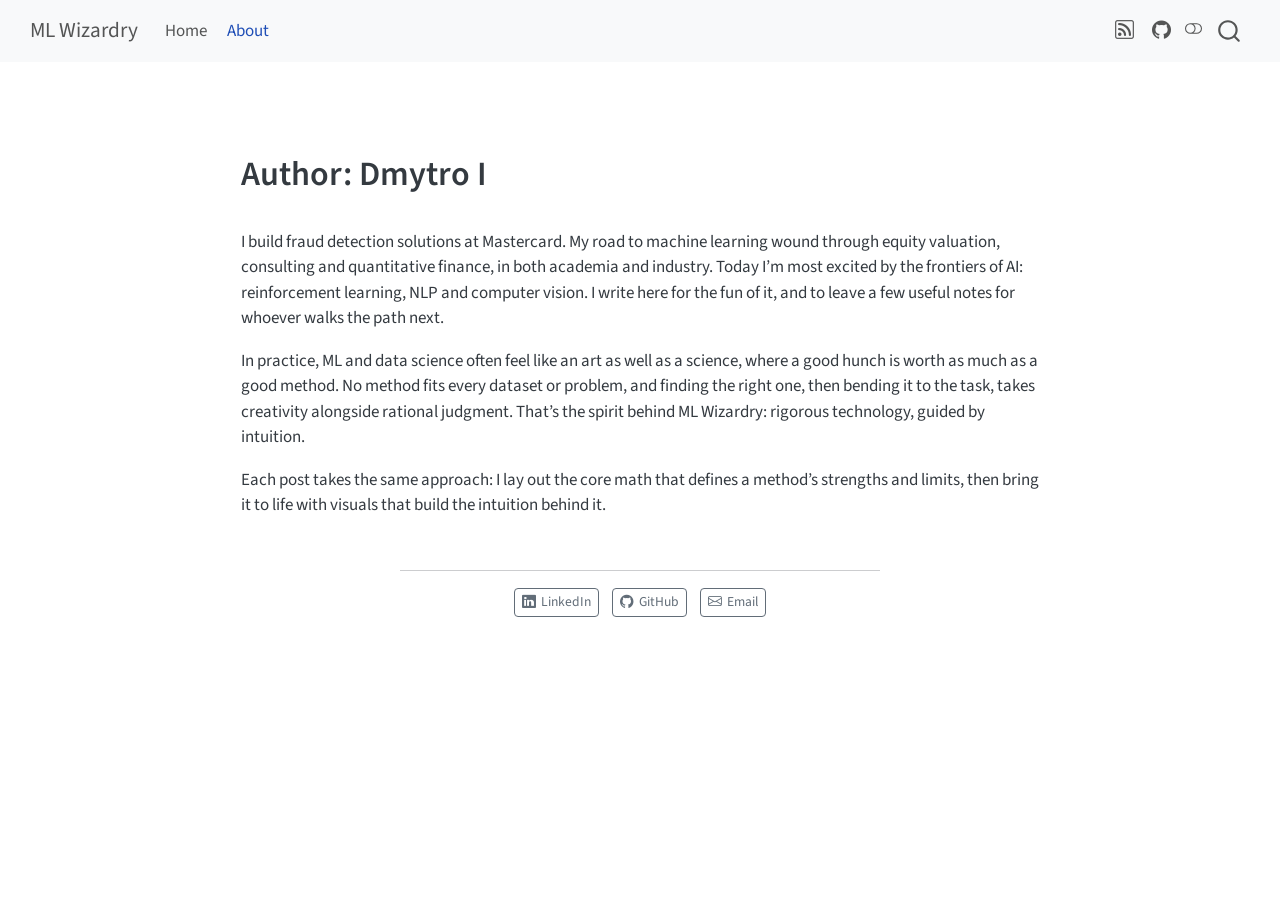
<file: about.html>
<!DOCTYPE html>
<html xmlns="http://www.w3.org/1999/xhtml" lang="en" xml:lang="en"><head>

<meta charset="utf-8">
<meta name="generator" content="quarto-1.10.19">

<meta name="viewport" content="width=device-width, initial-scale=1.0, user-scalable=yes">


<title>Author: Dmytro I – ML Wizardry</title>
<style>
/* Default styles provided by pandoc.
** See https://pandoc.org/MANUAL.html#variables-for-html for config info.
*/
span.smallcaps{font-variant: small-caps;}
div.columns{display: flex; gap: 1.5em;}
div.column{flex: auto;}
@media screen {
div.columns{gap: min(4vw, 1.5em);}
div.column{overflow-x: auto;}
}
div.hanging-indent{margin-left: 1.5em; text-indent: -1.5em;}
ul.task-list{list-style: none;}
ul.task-list li input[type="checkbox"] {
  width: 0.8em;
  margin: 0 0.8em 0.2em -1em; /* quarto-specific, see https://github.com/quarto-dev/quarto-cli/issues/4556 */ 
  vertical-align: middle;
}
</style>


<script src="site_libs/quarto-nav/quarto-nav.js"></script>
<script src="site_libs/quarto-nav/headroom.min.js"></script>
<script src="site_libs/clipboard/clipboard.min.js"></script>
<script src="site_libs/quarto-search/autocomplete.umd.js"></script>
<script src="site_libs/quarto-search/fuse.min.js"></script>
<script src="site_libs/quarto-search/quarto-search.js"></script>
<meta name="quarto:offset" content="./">
<script src="site_libs/quarto-html/quarto.js" type="module"></script>
<script src="site_libs/quarto-html/tabsets/tabsets.js" type="module"></script>
<script src="site_libs/quarto-html/popper.min.js"></script>
<script src="site_libs/quarto-html/tippy.umd.min.js"></script>
<link href="site_libs/quarto-html/tippy.css" rel="stylesheet">
<link href="site_libs/quarto-html/quarto-syntax-highlighting-5c1318cf63eba56dbef7ba16bc7d56f5.css" rel="stylesheet" class="quarto-color-scheme" id="quarto-text-highlighting-styles">
<link href="site_libs/quarto-html/quarto-syntax-highlighting-dark-6453f418aeef366c23116eb9cb0b6816.css" rel="stylesheet" class="quarto-color-scheme quarto-color-alternate" id="quarto-text-highlighting-styles">
<link href="site_libs/quarto-html/quarto-syntax-highlighting-5c1318cf63eba56dbef7ba16bc7d56f5.css" rel="stylesheet" class="quarto-color-scheme-extra" id="quarto-text-highlighting-styles">
<script src="site_libs/bootstrap/bootstrap.min.js"></script>
<link href="site_libs/bootstrap/bootstrap-icons.css" rel="stylesheet">
<link href="site_libs/bootstrap/bootstrap-777f8f80b6d111307de4b6a73fc2a2e0.min.css" rel="stylesheet" append-hash="true" class="quarto-color-scheme" id="quarto-bootstrap" data-mode="light">
<link href="site_libs/bootstrap/bootstrap-dark-0db609373fa273c4ad19e32199cfe5bd.min.css" rel="stylesheet" append-hash="true" class="quarto-color-scheme quarto-color-alternate" id="quarto-bootstrap" data-mode="dark">
<link href="site_libs/bootstrap/bootstrap-777f8f80b6d111307de4b6a73fc2a2e0.min.css" rel="stylesheet" append-hash="true" class="quarto-color-scheme-extra" id="quarto-bootstrap" data-mode="light">
<script id="quarto-search-options" type="application/json">{
  "location": "navbar",
  "copy-button": false,
  "collapse-after": 3,
  "panel-placement": "end",
  "type": "overlay",
  "limit": 50,
  "keyboard-shortcut": [
    "f",
    "/",
    "s"
  ],
  "show-item-context": false,
  "language": {
    "search-no-results-text": "No results",
    "search-matching-documents-text": "matching documents",
    "search-copy-link-title": "Copy link to search",
    "search-hide-matches-text": "Hide additional matches",
    "search-more-match-text": "more match in this document",
    "search-more-matches-text": "more matches in this document",
    "search-clear-button-title": "Clear",
    "search-text-placeholder": "",
    "search-detached-cancel-button-title": "Cancel",
    "search-submit-button-title": "Submit",
    "search-label": "Search"
  }
}</script>


<link rel="stylesheet" href="styles.css">
<meta property="og:title" content="Author: Dmytro I – ML Wizardry">
<meta property="og:description" content="A technical blog about machine learning and data visualization.">
<meta property="og:site_name" content="ML Wizardry">
<meta name="twitter:title" content="Author: Dmytro I – ML Wizardry">
<meta name="twitter:description" content="A technical blog about machine learning and data visualization.">
<meta name="twitter:card" content="summary_large_image">
</head>

<body class="nav-fixed fullcontent quarto-light"><script id="quarto-html-before-body" type="application/javascript">
    const toggleBodyColorMode = (bsSheetEl) => {
      const mode = bsSheetEl.getAttribute("data-mode");
      const bodyEl = window.document.querySelector("body");
      if (mode === "dark") {
        bodyEl.classList.add("quarto-dark");
        bodyEl.classList.remove("quarto-light");
      } else {
        bodyEl.classList.add("quarto-light");
        bodyEl.classList.remove("quarto-dark");
      }
    }
    const toggleBodyColorPrimary = () => {
      const bsSheetEl = window.document.querySelector("link#quarto-bootstrap:not([rel=disabled-stylesheet])");
      if (bsSheetEl) {
        toggleBodyColorMode(bsSheetEl);
      }
    }
    const setColorSchemeToggle = (alternate) => {
      const toggles = window.document.querySelectorAll('.quarto-color-scheme-toggle');
      for (let i=0; i < toggles.length; i++) {
        const toggle = toggles[i];
        if (toggle) {
          if (alternate) {
            toggle.classList.add("alternate");
          } else {
            toggle.classList.remove("alternate");
          }
        }
      }
    };
    const toggleColorMode = (alternate) => {
      // Switch the stylesheets
      const primaryStylesheets = window.document.querySelectorAll('link.quarto-color-scheme:not(.quarto-color-alternate)');
      const alternateStylesheets = window.document.querySelectorAll('link.quarto-color-scheme.quarto-color-alternate');
      manageTransitions('#quarto-margin-sidebar .nav-link', false);
      if (alternate) {
        // note: dark is layered on light, we don't disable primary!
        enableStylesheet(alternateStylesheets);
        for (const sheetNode of alternateStylesheets) {
          if (sheetNode.id === "quarto-bootstrap") {
            toggleBodyColorMode(sheetNode);
          }
        }
      } else {
        disableStylesheet(alternateStylesheets);
        enableStylesheet(primaryStylesheets)
        toggleBodyColorPrimary();
      }
      manageTransitions('#quarto-margin-sidebar .nav-link', true);
      // Switch the toggles
      setColorSchemeToggle(alternate)
      // Hack to workaround the fact that safari doesn't
      // properly recolor the scrollbar when toggling (#1455)
      if (navigator.userAgent.indexOf('Safari') > 0 && navigator.userAgent.indexOf('Chrome') == -1) {
        manageTransitions("body", false);
        window.scrollTo(0, 1);
        setTimeout(() => {
          window.scrollTo(0, 0);
          manageTransitions("body", true);
        }, 40);
      }
    }
    const disableStylesheet = (stylesheets) => {
      for (let i=0; i < stylesheets.length; i++) {
        const stylesheet = stylesheets[i];
        stylesheet.rel = 'disabled-stylesheet';
      }
    }
    const enableStylesheet = (stylesheets) => {
      for (let i=0; i < stylesheets.length; i++) {
        const stylesheet = stylesheets[i];
        if(stylesheet.rel !== 'stylesheet') { // for Chrome, which will still FOUC without this check
          stylesheet.rel = 'stylesheet';
        }
      }
    }
    const manageTransitions = (selector, allowTransitions) => {
      const els = window.document.querySelectorAll(selector);
      for (let i=0; i < els.length; i++) {
        const el = els[i];
        if (allowTransitions) {
          el.classList.remove('notransition');
        } else {
          el.classList.add('notransition');
        }
      }
    }
    const isFileUrl = () => {
      return window.location.protocol === 'file:';
    }
    const hasAlternateSentinel = () => {
      let styleSentinel = getColorSchemeSentinel();
      if (styleSentinel !== null) {
        return styleSentinel === "alternate";
      } else {
        return false;
      }
    }
    const setStyleSentinel = (alternate) => {
      const value = alternate ? "alternate" : "default";
      if (!isFileUrl()) {
        window.localStorage.setItem("quarto-color-scheme", value);
      } else {
        localAlternateSentinel = value;
      }
    }
    const getColorSchemeSentinel = () => {
      if (!isFileUrl()) {
        const storageValue = window.localStorage.getItem("quarto-color-scheme");
        return storageValue != null ? storageValue : localAlternateSentinel;
      } else {
        return localAlternateSentinel;
      }
    }
    const toggleGiscusIfUsed = (isAlternate, darkModeDefault) => {
      const baseTheme = document.querySelector('#giscus-base-theme')?.value ?? 'light';
      const alternateTheme = document.querySelector('#giscus-alt-theme')?.value ?? 'dark';
      let newTheme = '';
      if(authorPrefersDark) {
        newTheme = isAlternate ? baseTheme : alternateTheme;
      } else {
        newTheme = isAlternate ? alternateTheme : baseTheme;
      }
      const changeGiscusTheme = () => {
        // From: https://github.com/giscus/giscus/issues/336
        const sendMessage = (message) => {
          const iframe = document.querySelector('iframe.giscus-frame');
          if (!iframe) return;
          iframe.contentWindow.postMessage({ giscus: message }, 'https://giscus.app');
        }
        sendMessage({
          setConfig: {
            theme: newTheme
          }
        });
      }
      const isGiscussLoaded = window.document.querySelector('iframe.giscus-frame') !== null;
      if (isGiscussLoaded) {
        changeGiscusTheme();
      }
    };
    const authorPrefersDark = false;
    const darkModeDefault = authorPrefersDark;
      document.querySelector('link#quarto-text-highlighting-styles.quarto-color-scheme-extra').rel = 'disabled-stylesheet';
      document.querySelector('link#quarto-bootstrap.quarto-color-scheme-extra').rel = 'disabled-stylesheet';
    let localAlternateSentinel = darkModeDefault ? 'alternate' : 'default';
    // Dark / light mode switch
    window.quartoToggleColorScheme = () => {
      // Read the current dark / light value
      let toAlternate = !hasAlternateSentinel();
      toggleColorMode(toAlternate);
      setStyleSentinel(toAlternate);
      toggleGiscusIfUsed(toAlternate, darkModeDefault);
      window.dispatchEvent(new Event('resize'));
    };
    // Switch to dark mode if need be
    if (hasAlternateSentinel()) {
      toggleColorMode(true);
    } else {
      toggleColorMode(false);
    }
  </script>

<div id="quarto-search-results"></div>
  <header id="quarto-header" class="headroom fixed-top">
    <nav class="navbar navbar-expand-lg " data-bs-theme="dark">
      <div class="navbar-container container-fluid">
      <div class="navbar-brand-container mx-auto">
    <a class="navbar-brand" href="./index.html">
    <span class="navbar-title">ML Wizardry</span>
    </a>
  </div>
            <div id="quarto-search" class="" title="Search"></div>
          <button class="navbar-toggler" type="button" data-bs-toggle="collapse" data-bs-target="#navbarCollapse" aria-controls="navbarCollapse" role="menu" aria-expanded="false" aria-label="Toggle navigation" onclick="if (window.quartoToggleHeadroom) { window.quartoToggleHeadroom(); }">
  <span class="navbar-toggler-icon"></span>
</button>
          <div class="collapse navbar-collapse" id="navbarCollapse">
            <ul class="navbar-nav navbar-nav-scroll me-auto">
  <li class="nav-item">
    <a class="nav-link" href="./index.html"> 
<span class="menu-text">Home</span></a>
  </li>  
  <li class="nav-item">
    <a class="nav-link active" href="./about.html" aria-current="page"> 
<span class="menu-text">About</span></a>
  </li>  
</ul>
            <ul class="navbar-nav navbar-nav-scroll ms-auto">
  <li class="nav-item compact">
    <a class="nav-link" href="./index.xml"> <i class="bi bi-rss" role="img">
</i> 
<span class="menu-text"></span></a>
  </li>  
  <li class="nav-item compact">
    <a class="nav-link" href="https://github.com/DMLF1/blog"> <i class="bi bi-github" role="img">
</i> 
<span class="menu-text"></span></a>
  </li>  
</ul>
          </div> <!-- /navcollapse -->
            <div class="quarto-navbar-tools">
  <a href="" class="quarto-color-scheme-toggle quarto-navigation-tool  px-1" onclick="window.quartoToggleColorScheme(); return false;" title="Toggle dark mode"><i class="bi"></i></a>
</div>
      </div> <!-- /container-fluid -->
    </nav>
</header>
<!-- content -->
<div id="quarto-content" class="quarto-container page-columns page-rows-contents page-layout-article page-navbar">
<!-- sidebar -->
<!-- margin-sidebar -->
    
<!-- main -->
<div class="quarto-about-jolla">
 <header id="title-block-header" class="quarto-title-block default">
<div class="quarto-title">
<h1 class="title">Author: Dmytro I</h1>
</div>
<div class="quarto-title-meta">
  </div>
</header><main class="content" id="quarto-document-content">

<p>I build fraud detection solutions at Mastercard. My road to machine learning wound through equity valuation, consulting and quantitative finance, in both academia and industry. Today I’m most excited by the frontiers of AI: reinforcement learning, NLP and computer vision. I write here for the fun of it, and to leave a few useful notes for whoever walks the path next.</p>
<p>In practice, ML and data science often feel like an art as well as a science, where a good hunch is worth as much as a good method. No method fits every dataset or problem, and finding the right one, then bending it to the task, takes creativity alongside rational judgment. That’s the spirit behind ML Wizardry: rigorous technology, guided by intuition.</p>
<p>Each post takes the same approach: I lay out the core math that defines a method’s strengths and limits, then bring it to life with visuals that build the intuition behind it.</p>


</main> 
  <hr class="about-sep">
   <div class="about-links">
  <a href="https://www.linkedin.com/in/diefremov" class="about-link" rel="" target="">
    <i class="bi bi-linkedin"></i>
     <span class="about-link-text">LinkedIn</span>
  </a>
  <a href="https://github.com/DMLF1" class="about-link" rel="" target="">
    <i class="bi bi-github"></i>
     <span class="about-link-text">GitHub</span>
  </a>
  <a href="mailto:dmitriy.iefremov@gmail.com" class="about-link" rel="" target="">
    <i class="bi bi-envelope"></i>
     <span class="about-link-text">Email</span>
  </a>
</div>
</div>
 <!-- /main -->
<script id="quarto-html-after-body" type="application/javascript">
  window.document.addEventListener("DOMContentLoaded", function (event) {
    // Ensure there is a toggle, if there isn't float one in the top right
    if (window.document.querySelector('.quarto-color-scheme-toggle') === null) {
      const a = window.document.createElement('a');
      a.classList.add('top-right');
      a.classList.add('quarto-color-scheme-toggle');
      a.href = "";
      a.onclick = function() { try { window.quartoToggleColorScheme(); } catch {} return false; };
      const i = window.document.createElement("i");
      i.classList.add('bi');
      a.appendChild(i);
      window.document.body.appendChild(a);
    }
    setColorSchemeToggle(hasAlternateSentinel())
    const isCodeAnnotation = (el) => {
      for (const clz of el.classList) {
        if (clz.startsWith('code-annotation-')) {                     
          return true;
        }
      }
      return false;
    }
    const onCopySuccess = function(e) {
      // button target
      const button = e.trigger;
      // don't keep focus
      button.blur();
      // flash "checked"
      button.classList.add('code-copy-button-checked');
      var currentTitle = button.getAttribute("title");
      button.setAttribute("title", "Copied!");
      let tooltip;
      if (window.bootstrap) {
        button.setAttribute("data-bs-toggle", "tooltip");
        button.setAttribute("data-bs-placement", "left");
        button.setAttribute("data-bs-title", "Copied!");
        tooltip = new bootstrap.Tooltip(button, 
          { trigger: "manual", 
            customClass: "code-copy-button-tooltip",
            offset: [0, -8]});
        tooltip.show();    
      }
      setTimeout(function() {
        if (tooltip) {
          tooltip.hide();
          button.removeAttribute("data-bs-title");
          button.removeAttribute("data-bs-toggle");
          button.removeAttribute("data-bs-placement");
        }
        button.setAttribute("title", currentTitle);
        button.classList.remove('code-copy-button-checked');
      }, 1000);
      // clear code selection
      e.clearSelection();
    }
    const getTextToCopy = function(trigger) {
      const outerScaffold = trigger.parentElement.cloneNode(true);
      const codeEl = outerScaffold.querySelector('code');
      for (const childEl of codeEl.children) {
        if (isCodeAnnotation(childEl)) {
          childEl.remove();
        }
      }
      return codeEl.innerText;
    }
    const clipboard = new window.ClipboardJS('.code-copy-button:not([data-in-quarto-modal])', {
      text: getTextToCopy
    });
    clipboard.on('success', onCopySuccess);
    if (window.document.getElementById('quarto-embedded-source-code-modal')) {
      const clipboardModal = new window.ClipboardJS('.code-copy-button[data-in-quarto-modal]', {
        text: getTextToCopy,
        container: window.document.getElementById('quarto-embedded-source-code-modal')
      });
      clipboardModal.on('success', onCopySuccess);
    }
      var localhostRegex = new RegExp(/^(?:http|https):\/\/localhost\:?[0-9]*\//);
      var mailtoRegex = new RegExp(/^mailto:/);
        var filterRegex = new RegExp("https:\/\/dmlf1\.github\.io\/blog\/");
      var isInternal = (href) => {
          return filterRegex.test(href) || localhostRegex.test(href) || mailtoRegex.test(href);
      }
      // Inspect non-navigation links and adorn them if external
     var links = window.document.querySelectorAll('a[href]:not(.nav-link):not(.navbar-brand):not(.toc-action):not(.sidebar-link):not(.sidebar-item-toggle):not(.pagination-link):not(.no-external):not([aria-hidden]):not(.dropdown-item):not(.quarto-navigation-tool):not(.about-link)');
      for (var i=0; i<links.length; i++) {
        const link = links[i];
        if (!isInternal(link.href)) {
          // undo the damage that might have been done by quarto-nav.js in the case of
          // links that we want to consider external
          if (link.dataset.originalHref !== undefined) {
            link.href = link.dataset.originalHref;
          }
            // target, if specified
            link.setAttribute("target", "_blank");
            if (link.getAttribute("rel") === null) {
              link.setAttribute("rel", "noopener");
            }
        }
      }
    function tippyHover(el, contentFn, onTriggerFn, onUntriggerFn) {
      const config = {
        allowHTML: true,
        maxWidth: 500,
        delay: 100,
        arrow: false,
        appendTo: function(el) {
            return el.parentElement;
        },
        interactive: true,
        interactiveBorder: 10,
        theme: 'quarto',
        placement: 'bottom-start',
      };
      if (contentFn) {
        config.content = contentFn;
      }
      if (onTriggerFn) {
        config.onTrigger = onTriggerFn;
      }
      if (onUntriggerFn) {
        config.onUntrigger = onUntriggerFn;
      }
      window.tippy(el, config); 
    }
    const noterefs = window.document.querySelectorAll('a[role="doc-noteref"]');
    for (var i=0; i<noterefs.length; i++) {
      const ref = noterefs[i];
      tippyHover(ref, function() {
        // use id or data attribute instead here
        let href = ref.getAttribute('data-footnote-href') || ref.getAttribute('href');
        try { href = new URL(href).hash; } catch {}
        const id = href.replace(/^#\/?/, "");
        const note = window.document.getElementById(id);
        if (note) {
          return note.innerHTML;
        } else {
          return "";
        }
      });
    }
    const xrefs = window.document.querySelectorAll('a.quarto-xref');
    const processXRef = (id, note) => {
      // Strip column container classes
      const stripColumnClz = (el) => {
        el.classList.remove("page-full", "page-columns");
        if (el.children) {
          for (const child of el.children) {
            stripColumnClz(child);
          }
        }
      }
      stripColumnClz(note)
      if (id === null || id.startsWith('sec-')) {
        // Special case sections, only their first couple elements
        const container = document.createElement("div");
        if (note.children && note.children.length > 2) {
          container.appendChild(note.children[0].cloneNode(true));
          for (let i = 1; i < note.children.length; i++) {
            const child = note.children[i];
            if (child.tagName === "P" && child.innerText === "") {
              continue;
            } else {
              container.appendChild(child.cloneNode(true));
              break;
            }
          }
          if (window.Quarto?.typesetMath) {
            window.Quarto.typesetMath(container);
          }
          return container.innerHTML
        } else {
          if (window.Quarto?.typesetMath) {
            window.Quarto.typesetMath(note);
          }
          return note.innerHTML;
        }
      } else {
        // Remove any anchor links if they are present
        const anchorLink = note.querySelector('a.anchorjs-link');
        if (anchorLink) {
          anchorLink.remove();
        }
        if (window.Quarto?.typesetMath) {
          window.Quarto.typesetMath(note);
        }
        if (note.classList.contains("callout")) {
          return note.outerHTML;
        } else {
          return note.innerHTML;
        }
      }
    }
    for (var i=0; i<xrefs.length; i++) {
      const xref = xrefs[i];
      tippyHover(xref, undefined, function(instance) {
        instance.disable();
        let url = xref.getAttribute('href');
        let hash = undefined; 
        if (url.startsWith('#')) {
          hash = url;
        } else {
          try { hash = new URL(url).hash; } catch {}
        }
        if (hash) {
          const id = hash.replace(/^#\/?/, "");
          const note = window.document.getElementById(id);
          if (note !== null) {
            try {
              const html = processXRef(id, note.cloneNode(true));
              instance.setContent(html);
            } finally {
              instance.enable();
              instance.show();
            }
          } else {
            // See if we can fetch this
            fetch(url.split('#')[0])
            .then(res => res.text())
            .then(html => {
              const parser = new DOMParser();
              const htmlDoc = parser.parseFromString(html, "text/html");
              const note = htmlDoc.getElementById(id);
              if (note !== null) {
                const html = processXRef(id, note);
                instance.setContent(html);
              } 
            }).finally(() => {
              instance.enable();
              instance.show();
            });
          }
        } else {
          // See if we can fetch a full url (with no hash to target)
          // This is a special case and we should probably do some content thinning / targeting
          fetch(url)
          .then(res => res.text())
          .then(html => {
            const parser = new DOMParser();
            const htmlDoc = parser.parseFromString(html, "text/html");
            const note = htmlDoc.querySelector('main.content');
            if (note !== null) {
              // This should only happen for chapter cross references
              // (since there is no id in the URL)
              // remove the first header
              if (note.children.length > 0 && note.children[0].tagName === "HEADER") {
                note.children[0].remove();
              }
              const html = processXRef(null, note);
              instance.setContent(html);
            } 
          }).finally(() => {
            instance.enable();
            instance.show();
          });
        }
      }, function(instance) {
      });
    }
        let selectedAnnoteEl;
        const selectorForAnnotation = ( cell, annotation) => {
          let cellAttr = 'data-code-cell="' + cell + '"';
          let lineAttr = 'data-code-annotation="' +  annotation + '"';
          const selector = 'span[' + cellAttr + '][' + lineAttr + ']';
          return selector;
        }
        const selectCodeLines = (annoteEl) => {
          const doc = window.document;
          const targetCell = annoteEl.getAttribute("data-target-cell");
          const targetAnnotation = annoteEl.getAttribute("data-target-annotation");
          const annoteSpan = window.document.querySelector(selectorForAnnotation(targetCell, targetAnnotation));
          const lines = annoteSpan.getAttribute("data-code-lines").split(",");
          const lineIds = lines.map((line) => {
            return targetCell + "-" + line;
          })
          let top = null;
          let height = null;
          let parent = null;
          if (lineIds.length > 0) {
              //compute the position of the single el (top and bottom and make a div)
              const el = window.document.getElementById(lineIds[0]);
              top = el.offsetTop;
              height = el.offsetHeight;
              parent = el.parentElement.parentElement;
            if (lineIds.length > 1) {
              const lastEl = window.document.getElementById(lineIds[lineIds.length - 1]);
              const bottom = lastEl.offsetTop + lastEl.offsetHeight;
              height = bottom - top;
            }
            if (top !== null && height !== null && parent !== null) {
              // cook up a div (if necessary) and position it 
              let div = window.document.getElementById("code-annotation-line-highlight");
              if (div === null) {
                div = window.document.createElement("div");
                div.setAttribute("id", "code-annotation-line-highlight");
                div.style.position = 'absolute';
                parent.appendChild(div);
              }
              div.style.top = top - 2 + "px";
              div.style.height = height + 4 + "px";
              div.style.left = 0;
              let gutterDiv = window.document.getElementById("code-annotation-line-highlight-gutter");
              if (gutterDiv === null) {
                gutterDiv = window.document.createElement("div");
                gutterDiv.setAttribute("id", "code-annotation-line-highlight-gutter");
                gutterDiv.style.position = 'absolute';
                const codeCell = window.document.getElementById(targetCell);
                const gutter = codeCell.querySelector('.code-annotation-gutter');
                gutter.appendChild(gutterDiv);
              }
              gutterDiv.style.top = top - 2 + "px";
              gutterDiv.style.height = height + 4 + "px";
            }
            selectedAnnoteEl = annoteEl;
          }
        };
        const unselectCodeLines = () => {
          const elementsIds = ["code-annotation-line-highlight", "code-annotation-line-highlight-gutter"];
          elementsIds.forEach((elId) => {
            const div = window.document.getElementById(elId);
            if (div) {
              div.remove();
            }
          });
          selectedAnnoteEl = undefined;
        };
          // Handle positioning of the toggle
      window.addEventListener(
        "resize",
        throttle(() => {
          elRect = undefined;
          if (selectedAnnoteEl) {
            selectCodeLines(selectedAnnoteEl);
          }
        }, 10)
      );
      function throttle(fn, ms) {
      let throttle = false;
      let timer;
        return (...args) => {
          if(!throttle) { // first call gets through
              fn.apply(this, args);
              throttle = true;
          } else { // all the others get throttled
              if(timer) clearTimeout(timer); // cancel #2
              timer = setTimeout(() => {
                fn.apply(this, args);
                timer = throttle = false;
              }, ms);
          }
        };
      }
        // Attach click handler to the DT
        const annoteDls = window.document.querySelectorAll('dt[data-target-cell]');
        for (const annoteDlNode of annoteDls) {
          annoteDlNode.addEventListener('click', (event) => {
            const clickedEl = event.target;
            if (clickedEl !== selectedAnnoteEl) {
              unselectCodeLines();
              const activeEl = window.document.querySelector('dt[data-target-cell].code-annotation-active');
              if (activeEl) {
                activeEl.classList.remove('code-annotation-active');
              }
              selectCodeLines(clickedEl);
              clickedEl.classList.add('code-annotation-active');
            } else {
              // Unselect the line
              unselectCodeLines();
              clickedEl.classList.remove('code-annotation-active');
            }
          });
        }
    const findCites = (el) => {
      const parentEl = el.parentElement;
      if (parentEl) {
        const cites = parentEl.dataset.cites;
        if (cites) {
          return {
            el,
            cites: cites.split(' ')
          };
        } else {
          return findCites(el.parentElement)
        }
      } else {
        return undefined;
      }
    };
    var bibliorefs = window.document.querySelectorAll('a[role="doc-biblioref"]');
    for (var i=0; i<bibliorefs.length; i++) {
      const ref = bibliorefs[i];
      const citeInfo = findCites(ref);
      if (citeInfo) {
        tippyHover(citeInfo.el, function() {
          var popup = window.document.createElement('div');
          citeInfo.cites.forEach(function(cite) {
            var citeDiv = window.document.createElement('div');
            citeDiv.classList.add('hanging-indent');
            citeDiv.classList.add('csl-entry');
            var biblioDiv = window.document.getElementById('ref-' + cite);
            if (biblioDiv) {
              citeDiv.innerHTML = biblioDiv.innerHTML;
            }
            popup.appendChild(citeDiv);
          });
          return popup.innerHTML;
        });
      }
    }
  });
  </script>
</div> <!-- /content -->




</body></html>
</file>
<file: site_libs/quarto-html/tippy.css>
.tippy-box[data-animation=fade][data-state=hidden]{opacity:0}[data-tippy-root]{max-width:calc(100vw - 10px)}.tippy-box{position:relative;background-color:#333;color:#fff;border-radius:4px;font-size:14px;line-height:1.4;white-space:normal;outline:0;transition-property:transform,visibility,opacity}.tippy-box[data-placement^=top]>.tippy-arrow{bottom:0}.tippy-box[data-placement^=top]>.tippy-arrow:before{bottom:-7px;left:0;border-width:8px 8px 0;border-top-color:initial;transform-origin:center top}.tippy-box[data-placement^=bottom]>.tippy-arrow{top:0}.tippy-box[data-placement^=bottom]>.tippy-arrow:before{top:-7px;left:0;border-width:0 8px 8px;border-bottom-color:initial;transform-origin:center bottom}.tippy-box[data-placement^=left]>.tippy-arrow{right:0}.tippy-box[data-placement^=left]>.tippy-arrow:before{border-width:8px 0 8px 8px;border-left-color:initial;right:-7px;transform-origin:center left}.tippy-box[data-placement^=right]>.tippy-arrow{left:0}.tippy-box[data-placement^=right]>.tippy-arrow:before{left:-7px;border-width:8px 8px 8px 0;border-right-color:initial;transform-origin:center right}.tippy-box[data-inertia][data-state=visible]{transition-timing-function:cubic-bezier(.54,1.5,.38,1.11)}.tippy-arrow{width:16px;height:16px;color:#333}.tippy-arrow:before{content:"";position:absolute;border-color:transparent;border-style:solid}.tippy-content{position:relative;padding:5px 9px;z-index:1}
</file>
<file: site_libs/quarto-html/quarto-syntax-highlighting-5c1318cf63eba56dbef7ba16bc7d56f5.css>
/* quarto syntax highlight colors */
:root {
  --quarto-hl-al-color: #ff5555;
  --quarto-hl-an-color: #6a737d;
  --quarto-hl-at-color: #d73a49;
  --quarto-hl-bn-color: #005cc5;
  --quarto-hl-bu-color: #d73a49;
  --quarto-hl-ch-color: #032f62;
  --quarto-hl-co-color: #6a737d;
  --quarto-hl-cv-color: #6a737d;
  --quarto-hl-cn-color: #005cc5;
  --quarto-hl-cf-color: #d73a49;
  --quarto-hl-dt-color: #d73a49;
  --quarto-hl-dv-color: #005cc5;
  --quarto-hl-do-color: #6a737d;
  --quarto-hl-er-color: #ff5555;
  --quarto-hl-ex-color: #d73a49;
  --quarto-hl-fl-color: #005cc5;
  --quarto-hl-fu-color: #6f42c1;
  --quarto-hl-im-color: #032f62;
  --quarto-hl-in-color: #6a737d;
  --quarto-hl-kw-color: #d73a49;
  --quarto-hl-op-color: #24292e;
  --quarto-hl-pp-color: #d73a49;
  --quarto-hl-re-color: #6a737d;
  --quarto-hl-sc-color: #005cc5;
  --quarto-hl-ss-color: #032f62;
  --quarto-hl-st-color: #032f62;
  --quarto-hl-va-color: #e36209;
  --quarto-hl-vs-color: #032f62;
  --quarto-hl-wa-color: #ff5555;
}

/* other quarto variables */
:root {
  --quarto-font-monospace: SFMono-Regular, Menlo, Monaco, Consolas, "Liberation Mono", "Courier New", monospace;
}

/* syntax highlight based on Pandoc's rules */
pre > code.sourceCode > span {
  color: #24292e;
}

code.sourceCode > span {
  color: #24292e;
}

div.sourceCode,
div.sourceCode pre.sourceCode {
  color: #24292e;
}

/* Normal */
code span {
  color: #24292e;
}

/* Alert */
code span.al {
  font-weight: bold;
  color: #ff5555;
}

/* Annotation */
code span.an {
  color: #6a737d;
}

/* Attribute */
code span.at {
  color: #d73a49;
}

/* BaseN */
code span.bn {
  color: #005cc5;
}

/* BuiltIn */
code span.bu {
  color: #d73a49;
}

/* ControlFlow */
code span.cf {
  color: #d73a49;
}

/* Char */
code span.ch {
  color: #032f62;
}

/* Constant */
code span.cn {
  color: #005cc5;
}

/* Comment */
code span.co {
  color: #6a737d;
}

/* CommentVar */
code span.cv {
  color: #6a737d;
}

/* Documentation */
code span.do {
  color: #6a737d;
}

/* DataType */
code span.dt {
  color: #d73a49;
}

/* DecVal */
code span.dv {
  color: #005cc5;
}

/* Error */
code span.er {
  color: #ff5555;
  text-decoration: underline;
}

/* Extension */
code span.ex {
  font-weight: bold;
  color: #d73a49;
}

/* Float */
code span.fl {
  color: #005cc5;
}

/* Function */
code span.fu {
  color: #6f42c1;
}

/* Import */
code span.im {
  color: #032f62;
}

/* Information */
code span.in {
  color: #6a737d;
}

/* Keyword */
code span.kw {
  color: #d73a49;
}

/* Operator */
code span.op {
  color: #24292e;
}

/* Preprocessor */
code span.pp {
  color: #d73a49;
}

/* RegionMarker */
code span.re {
  color: #6a737d;
}

/* SpecialChar */
code span.sc {
  color: #005cc5;
}

/* SpecialString */
code span.ss {
  color: #032f62;
}

/* String */
code span.st {
  color: #032f62;
}

/* Variable */
code span.va {
  color: #e36209;
}

/* VerbatimString */
code span.vs {
  color: #032f62;
}

/* Warning */
code span.wa {
  color: #ff5555;
}

.prevent-inlining {
  content: "</";
}

/*# sourceMappingURL=b30846a1f697829215f07ced7fb9b578.css.map */
</file>
<file: site_libs/quarto-html/quarto-syntax-highlighting-dark-6453f418aeef366c23116eb9cb0b6816.css>
/* quarto syntax highlight colors */
:root {
  --quarto-hl-al-color: #ff5555;
  --quarto-hl-an-color: #6a737d;
  --quarto-hl-at-color: #f97583;
  --quarto-hl-bn-color: #79b8ff;
  --quarto-hl-bu-color: #f97583;
  --quarto-hl-ch-color: #9ecbff;
  --quarto-hl-co-color: #6a737d;
  --quarto-hl-cv-color: #6a737d;
  --quarto-hl-cn-color: #79b8ff;
  --quarto-hl-cf-color: #f97583;
  --quarto-hl-dt-color: #f97583;
  --quarto-hl-dv-color: #79b8ff;
  --quarto-hl-do-color: #6a737d;
  --quarto-hl-er-color: #ff5555;
  --quarto-hl-ex-color: #f97583;
  --quarto-hl-fl-color: #79b8ff;
  --quarto-hl-fu-color: #b392f0;
  --quarto-hl-im-color: #9ecbff;
  --quarto-hl-in-color: #6a737d;
  --quarto-hl-kw-color: #f97583;
  --quarto-hl-op-color: #e1e4e8;
  --quarto-hl-pp-color: #f97583;
  --quarto-hl-re-color: #6a737d;
  --quarto-hl-sc-color: #79b8ff;
  --quarto-hl-ss-color: #9ecbff;
  --quarto-hl-st-color: #9ecbff;
  --quarto-hl-va-color: #ffab70;
  --quarto-hl-vs-color: #9ecbff;
  --quarto-hl-wa-color: #ff5555;
}

/* other quarto variables */
:root {
  --quarto-font-monospace: SFMono-Regular, Menlo, Monaco, Consolas, "Liberation Mono", "Courier New", monospace;
}

/* syntax highlight based on Pandoc's rules */
pre > code.sourceCode > span {
  color: #e1e4e8;
}

code.sourceCode > span {
  color: #e1e4e8;
}

div.sourceCode,
div.sourceCode pre.sourceCode {
  color: #e1e4e8;
}

/* Normal */
code span {
  color: #e1e4e8;
}

/* Alert */
code span.al {
  font-weight: bold;
  color: #ff5555;
}

/* Annotation */
code span.an {
  color: #6a737d;
}

/* Attribute */
code span.at {
  color: #f97583;
}

/* BaseN */
code span.bn {
  color: #79b8ff;
}

/* BuiltIn */
code span.bu {
  color: #f97583;
}

/* ControlFlow */
code span.cf {
  color: #f97583;
}

/* Char */
code span.ch {
  color: #9ecbff;
}

/* Constant */
code span.cn {
  color: #79b8ff;
}

/* Comment */
code span.co {
  color: #6a737d;
}

/* CommentVar */
code span.cv {
  color: #6a737d;
}

/* Documentation */
code span.do {
  color: #6a737d;
}

/* DataType */
code span.dt {
  color: #f97583;
}

/* DecVal */
code span.dv {
  color: #79b8ff;
}

/* Error */
code span.er {
  color: #ff5555;
  text-decoration: underline;
}

/* Extension */
code span.ex {
  font-weight: bold;
  color: #f97583;
}

/* Float */
code span.fl {
  color: #79b8ff;
}

/* Function */
code span.fu {
  color: #b392f0;
}

/* Import */
code span.im {
  color: #9ecbff;
}

/* Information */
code span.in {
  color: #6a737d;
}

/* Keyword */
code span.kw {
  color: #f97583;
}

/* Operator */
code span.op {
  color: #e1e4e8;
}

/* Preprocessor */
code span.pp {
  color: #f97583;
}

/* RegionMarker */
code span.re {
  color: #6a737d;
}

/* SpecialChar */
code span.sc {
  color: #79b8ff;
}

/* SpecialString */
code span.ss {
  color: #9ecbff;
}

/* String */
code span.st {
  color: #9ecbff;
}

/* Variable */
code span.va {
  color: #ffab70;
}

/* VerbatimString */
code span.vs {
  color: #9ecbff;
}

/* Warning */
code span.wa {
  color: #ff5555;
}

.prevent-inlining {
  content: "</";
}

/*# sourceMappingURL=7be72edaaa011beafea6b3ea24d852df.css.map */
</file>
<file: styles.css>
/* Custom overrides. Keep this file small — prefer Quarto/Bootstrap built-ins
   over new CSS. Every rule below exists to satisfy a specific requirement. */

/* Cap figure height so a tall/portrait diagram can't dominate the viewport.
   width: auto lets the image shrink proportionally instead of distorting. */
.quarto-figure img {
  max-height: 70vh;
  width: auto;
}

/* Center every diagram horizontally, including inside a .column-page /
   .page-full breakout. Quarto's own centering (text-align: center on the
   figure's wrapping <p>/<div>) only works for normal inline-flow figures;
   a .column-page figure's <img> is a grid item (nested page-columns grid),
   and once width:auto above makes the image narrower than its grid track,
   the grid's default alignment leaves it flush left instead of centered.
   justify-self: center fixes that case and is a harmless no-op for
   ordinary (non-grid) figures, so one rule covers both. */
.quarto-figure img {
  justify-self: center;
}

/* Dark-mode fix for draw.io diagrams: draw.io exports transparent
   backgrounds with dark strokes/text, which vanish on a dark theme. Force a
   light backing plate behind every diagram SVG instead of using a CSS
   color filter — a filter (e.g. invert()) risks mangling diagrams that use
   deliberate color coding, whereas a plain white plate is content-agnostic
   and matches how these diagrams look embedded in any document. Scoped by
   filename suffix so photos/plots aren't affected. `body.quarto-dark` is
   the class Quarto's built-in light/dark toggle actually applies (verified
   against rendered output — it is not a `data-bs-theme` attribute). See
   README.md "Dark mode and diagrams" for the full writeup. */
body.quarto-dark img[src$=".drawio.svg"] {
  background-color: #ffffff;
  border-radius: 4px;
  padding: 0.5rem;
}

/* About page (jolla template): .quarto-about-jolla is a column flexbox
   with align-items: center, so each child is shrink-to-fit and centered
   as a box -- not just center-aligned text inside a full-width box. The
   bio text (#quarto-document-content) already stretches full width, so
   text-align: left was enough there. The title block
   (#title-block-header) does not stretch: its <h1> sizes to its own text,
   so centering it as a flex item puts the whole heading in the middle of
   the page regardless of text-align. align-self: stretch makes it take
   the full width like the bio does, so text-align: left then matches it
   up with the rest of the page's left edge instead of just left-aligning
   text inside a box that's still floating in the center. */
.quarto-about-jolla #title-block-header {
  align-self: stretch;
  text-align: left;
}
.quarto-about-jolla #title-block-header .title {
  text-align: left;
}
.quarto-about-jolla #quarto-document-content {
  text-align: left;
}
</file>
